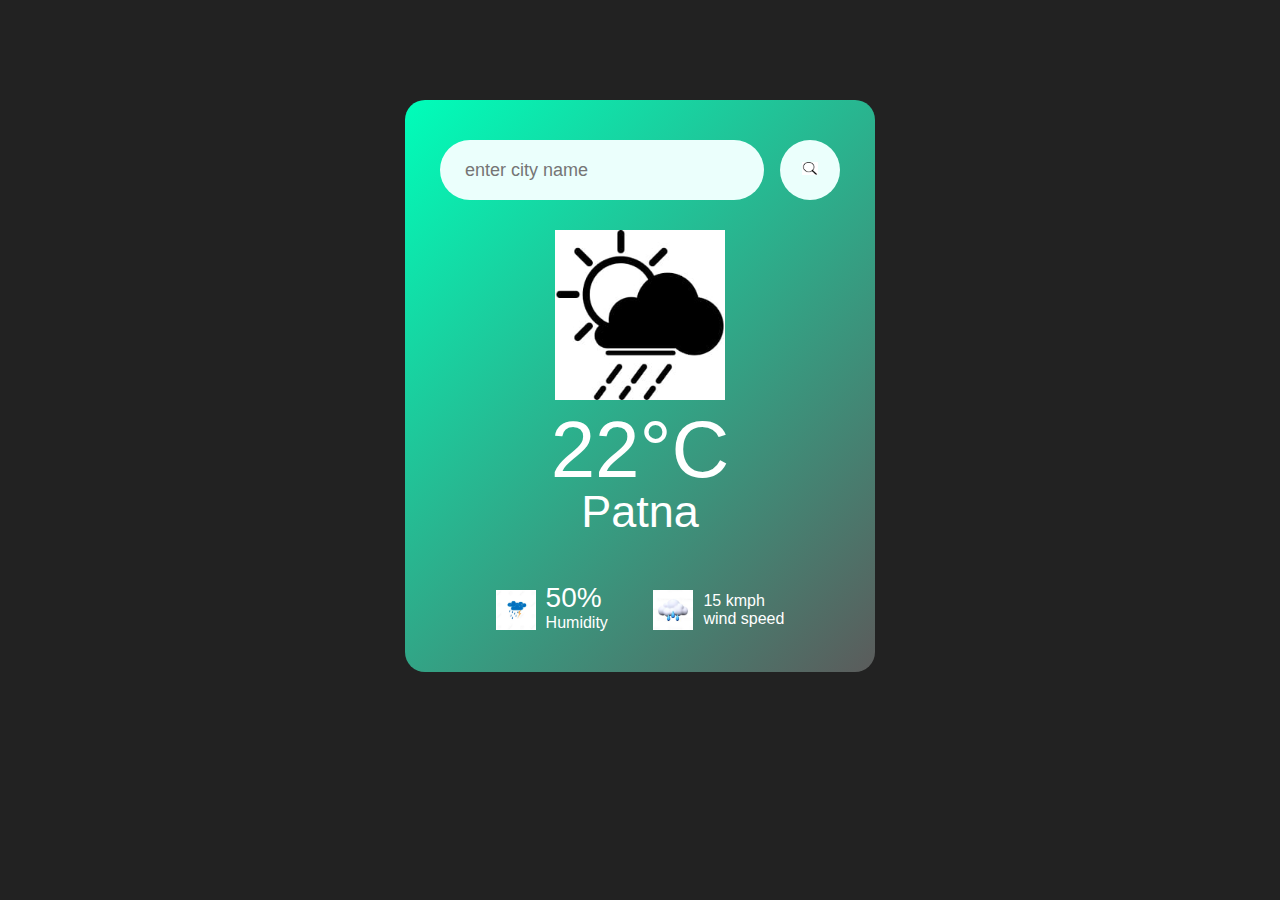
<file: index.html>
<!DOCTYPE html>
<html lang="en">
<head>
    <meta charset="UTF-8">
    <meta name="viewport" content="width=device-width, initial-scale=1.0">
    <title>weather app</title>
    <link rel="stylesheet" href="style.css">
</head>
<body>
    <div class="card">
    <div class="search">
        <input type="text" placeholder="enter city name" spellcheck="false">
        <button><img src="images/s.png" ></button>

    </div>
    <div class="weather">
        <img src="images/Untitled.jpeg" class="weather-icon">
        <h1 class="temp">22°C</h1>
        <h2 class="city">Patna</h2>
        <div class="details">
            <div class="col">
                <img src="images/w2.jpeg" >
                <div>
                    <p class="humidity">50%</p>
                    <p>Humidity</p>
                </div>
            </div>
            <div class="col">
                <img src="images/w3.jpeg" >
                <div>
                    <p class="wind">15 kmph</p>
                    <p>wind speed</p>
                </div>
            </div>
        </div>
    </div>
    </div>
      
     <script>

      const apikey = "da262b8c180f25b1b505c71999e1b674";
      const apiurl = "https://api.openweathermap.org/data/2.5/weather?units=metric&q=";

      const searchBox = document.querySelector(".search input");
      const searchBtn = document.querySelector(".search button");
      const weathericon = document.querySelector(".weather-icon");


      async function checkweather(city) {
        const response = await fetch(apiurl + city + `&appid=${apikey}`);
        var data = await response.json();

        console.log(data);

        document.querySelector(".city").innerHTML = data.name;
        document.querySelector(".temp").innerHTML = math.round(data.main.temp) + "°C";
        document.querySelector(".humidity").innerHTML = data.main.humidity + "%";
        document.querySelector(".wind").innerHTML = data.wind.speed + "kmph";

        if(data.weather[0].main == "clouds"){
             weathericon.src = "images/w4.jpeg";
        }else if(data.weather[0].main == "warm"){
            weathericon.src = "images/w3.jpeg";
        }
        
      }

      searchBtn.addEventListener("click", ()=>{
        checkweather(searchBox.value);
      })

      

     </script>

</body>
</html>
</file>
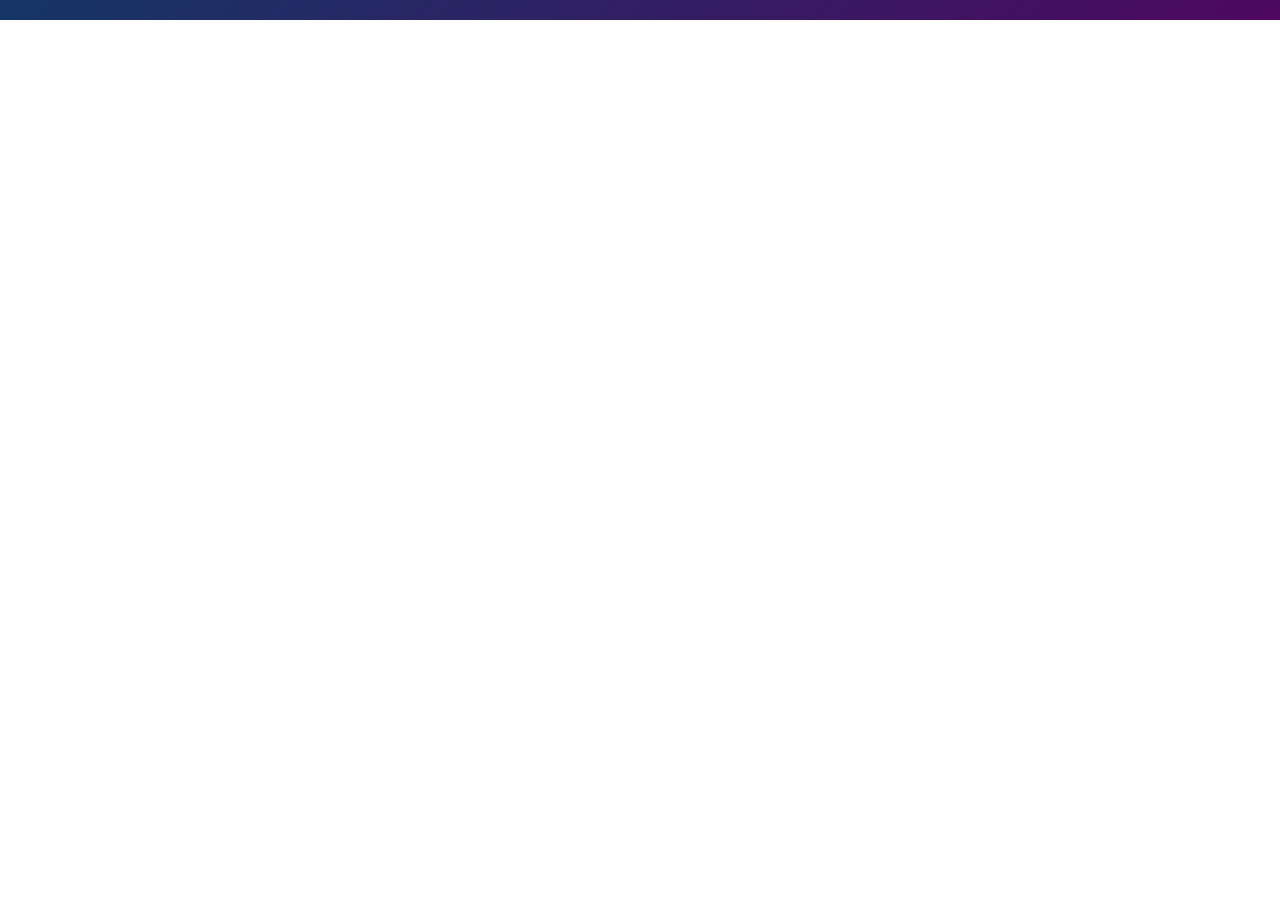
<file: TODO LIST/index.html>
<!DOCTYPE html>
<html lang="en">
<head>
    <meta charset="UTF-8">
    <meta name="viewport" content="width=device-width, initial-scale=1.0">
    <title>TODO LIST</title>
    <link rel="stylesheet" href="./style.css">
</head>
<body>

    <div class="container">
        <div class="todo-app">
            <h2></h2>
        </div>
    </div>
    
</body>
</html>
</file>
<file: style.css>
*{
    margin: 0;
    padding: 0;
    font-family: 'poppins', sans-serif;
    box-sizing: border-box;
}
body{
    background: #222;
}
.card{
    width: 90%;
    max-width: 470px;
    background: linear-gradient(135deg, #00feba, #5b5b5b);
    color: #fff;
    margin: 100px auto 0;
    border-radius: 20px;
    padding: 40px 35px;
    text-align: center;
}
.search{
    width: 100;
    display: flex;
    align-items: center;
    justify-content: space-between;
}
.search input{
     border: 0;
     outline: 0;
     background: #ebfffc;
     color: #555;
     padding: 10px 25px;
     height: 60px;
     border-radius: 30px;
     flex: 1;
     margin-right: 16px;
     font-size: 18px;
}
.search button{
    border: 0;
     outline: 0;
     background: #ebfffc;
     border-radius: 50%;
     width: 60px;
     height: 60px;
     cursor: pointer;
}
.search button img{
    width: 16px;
}
.weather-icon{
    width: 170px;
    margin-top: 30px;
}
.weather h1{
    font-size: 80px;
    font-weight: 500;
}

.weather h2{
    font-size: 45px;
    font-weight: 400;
    margin-top: -10px;
}
.details{
    display: flex;
    align-items: center;
    justify-content: space-evenly;
    padding: 0 10px;
    margin-top: 50px;
}
.col{
    display: flex;
    text-align: left;
    align-items: center;
}
.col img{
    width: 40px;
    margin-right: 10px;
}
.humidity, wind{
    font-size: 28px;
    margin-top: -6px;
}
</file>
<file: TODO LIST/style.css>
*{
    margin: 0;
    padding: 0;
    font-family: 'poppins', sans-serif;
    box-sizing: border-box;
}
.container{
    width: 100%;
    min-width: 100vh;
    background: linear-gradient(135deg,#153667, #4e085f);
    padding: 10px;
}
</file>
